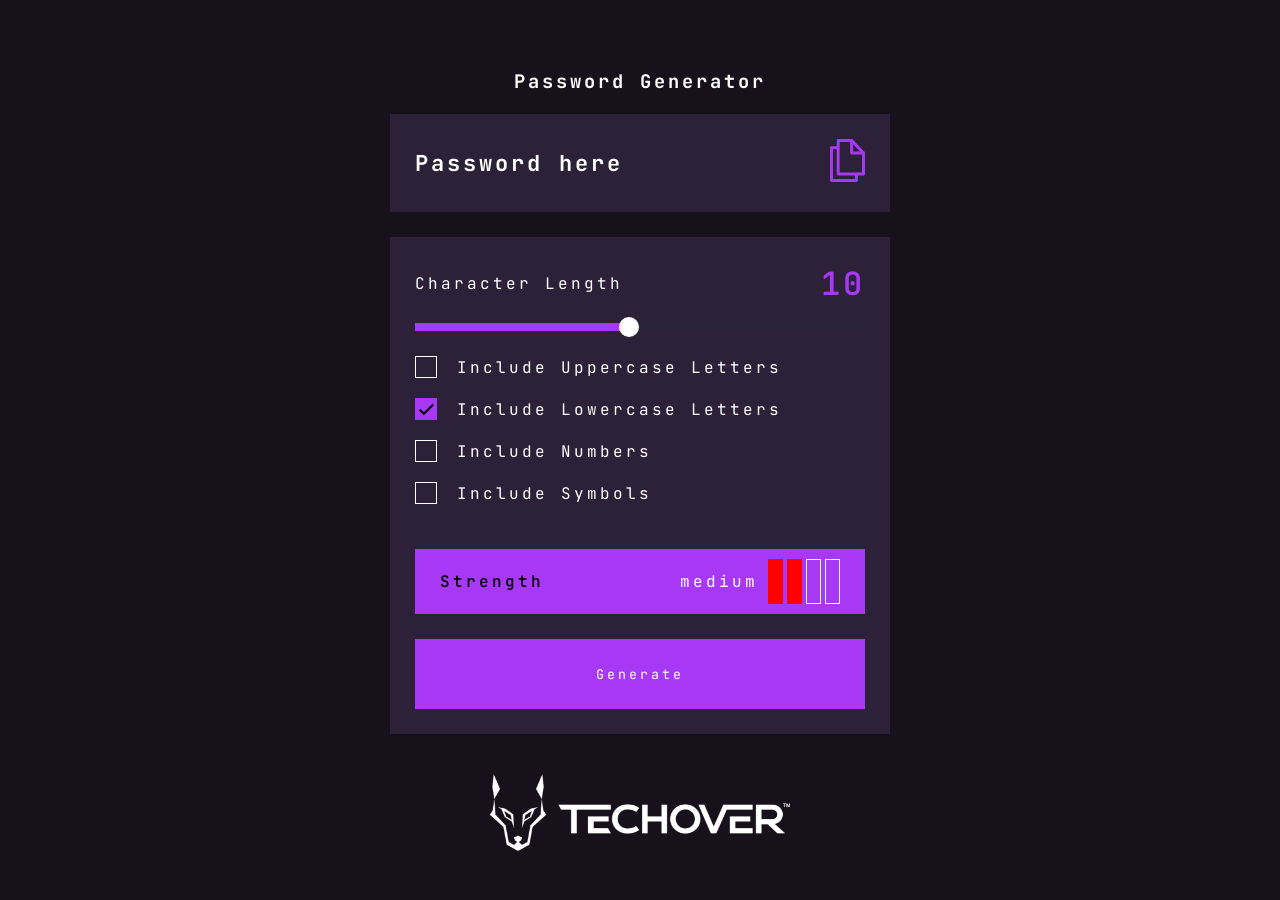
<file: index.html>
<!DOCTYPE html>
<html lang="en">
  <head>
    <meta charset="UTF-8" />
    <meta name="viewport" content="width=device-width, initial-scale=1.0" />
    <link rel="stylesheet" href="style.css" />
    <link rel="icon" sizes="32x32" href="./assets/images/techover.ico" />
    <link rel="preconnect" href="https://fonts.googleapis.com" />
    <link rel="preconnect" href="https://fonts.gstatic.com" crossorigin />
    <link
      href="https://fonts.googleapis.com/css2?family=JetBrains+Mono:ital,wght@0,100..800;1,100..800&display=swap"
      rel="stylesheet"
    />
    <title>Lösenords Generator</title>
  </head>
  <body>
    <h3 class="title">Password Generator</h3>
    <div class="copy-container">
      <p id="password">Password here</p>
      <a href="#" id="image-button">
        <img src="images/copy-icon.svg" alt="copyicon" class="clipboard-logo" />
      </a>
    </div>
    <div class="main-container">
      <div class="length-container">
        <p class="length">Character Length</p>
        <div class="length-num-box">10</div>
      </div>
      <div class="slide-container">
        <input type="range" min="1" max="20" value="10" class="slider" />
      </div>
      <div class="checkbox-container">
        <label class="check-button">
          <img src="images/checkmark.svg" alt="Checked" class="checkbox-img" />
          <input type="checkbox" id="inc-uppercase" class="checkboxs" />
        </label>
        <p>Include Uppercase Letters</p>
      </div>
      <div class="checkbox-container">
        <label class="check-button">
          <img src="images/checkmark.svg" alt="Checked" class="checkbox-img" />
          <input type="checkbox" id="inc-lowercase" class="checkboxs" checked />
        </label>
        <p>Include Lowercase Letters</p>
      </div>
      <div class="checkbox-container">
        <label class="check-button">
          <img src="images/checkmark.svg" alt="Checked" class="checkbox-img" />
          <input type="checkbox" id="inc-numbers" class="checkboxs" />
        </label>
        <p>Include Numbers</p>
      </div>
      <div class="checkbox-container">
        <label class="check-button">
          <img src="images/checkmark.svg" alt="Checked" class="checkbox-img" />
          <input type="checkbox" id="inc-symbols" class="checkboxs" />
        </label>
        <p>Include Symbols</p>
      </div>
      <div class="strength-container">
        <p id="strength-text">Strength</p>
        <div class="strength-indicator-container">
          <p id="strength-indicator-text">medium</p>
          <div class="bar-container">
            <div class="bar" id="bar1"></div>
            <div class="bar" id="bar2"></div>
            <div class="bar" id="bar3"></div>
            <div class="bar" id="bar4"></div>
          </div>
        </div>
      </div>
      <button id="generate-button">Generate</button>
    </div>
    <img
      src="images/techover-logo.png"
      alt="techover logo"
      class="techover-logo"
    />
    <script src="index.js"></script>
  </body>
</html>
</file>
<file: style.css>
* {
    padding: 0px;
    margin: 0px;
    /* border: red solid 1px; */
    font-family: "JetBrains Mono", monospace;
    color: white;
    letter-spacing: 3px;
    user-select: none;
}

body {
    background-color: #16111A;
    height: 100vh;
    width: 100vw;
    display: flex;
    justify-content: center;
    align-items: center;
    flex-direction: column;
    overflow-x: hidden;
}

p {
    font-weight: 400;
}

.title {
    margin: 20px;
}

.copy-container {
    background-color: #2d2039;
    width: 450px;
    margin-bottom: 25px;
    display: flex;
    justify-content: space-between;
    align-items: center;
    padding: 25px;
}

#password {
    font-size: 22px;
    font-weight: 700;
    user-select: all;
}

.main-container {
    background-color: #2d2039;
    width: 450px;
    padding: 25px;
}

.length-container {
    display: flex;
    justify-content: space-between;
    align-items: center;
    margin-bottom: 10px;
}

.length-num-box {
    color: #A638F6;
    font-size: 32px;
    font-weight: 600;
}

.slide-container {
    margin-bottom: 15px;
}

.slider {
    -webkit-appearance: none;
    width: 100%;
    height: 8px;
    background: linear-gradient(90deg, #A638F6 46%, #2a2438 46%);
    outline: none;

}

.slider::-webkit-slider-thumb {
    -webkit-appearance: none;
    appearance: none;
    width: 20px;
    height: 20px;
    background: #fff;
    border-radius: 50%;
    cursor: pointer;
}

.slider::-moz-range-thumb {
    width: 20px;
    height: 20px;
    background: #fff;
    border-radius: 50%;
    cursor: pointer;
}

.checkbox-container {
    margin: 20px 0px 20px 0px;
    display: flex;
    justify-content: flex-start;
    align-items: center;
    gap: 20px;
}

.check-button input {
    display: none
}

.checkbox-img {
    padding: 5px;
    width: 15px;
    height: 15px;
    opacity: 0;
}

.check-button {
    position: relative;
    width: 20px;
    height: 20px;
    margin-bottom: 0px;
    background-color: #2d2039;
    border: white solid 1px;
    display: flex;
    justify-content: center;
    align-items: center;
    cursor: pointer;
    user-select: none;
}

.check-button:has(input:checked) {
    background-color: #A638F6;
    border: #A638F6 solid 1px;

    .checkbox-img {
        opacity: 1;
    }
}

.strength-container {
    margin-top: 45px;
    background-color: #A638F6;
    display: flex;
    justify-content: space-between;
    align-items: center;
}

#strength-text {
    margin-left: 25px;
}

.strength-indicator-container {
    display: flex;
    justify-content: flex-end;
    align-items: center;
}

#strength-text {
    color: black;
    font-weight: 500;
}

.bar-container {
    margin-right: 25px;
    margin-left: 10px;
    display: flex;
    justify-content: center;
    align-items: center;
    gap: 4px;
}

.bar {
    width: 13px;
    height: 43px;
    border: solid #ff0101 1px;
    margin: 10px 0px 10px 0px;
    background-color: #ff0101;
}

#bar3 {
    border: solid white 1px;
    background-color: #A638F6;
}

#bar4 {
    border: solid white 1px;
    background-color: #A638F6;
}

#generate-button {
    width: 100%;
    height: 70px;
    margin-top: 25px;
    background-color: #A638F6;
    border-radius: 0%;
    border: none;
    cursor: pointer;
}

.techover-logo {
    margin-top: 40px;
}

@media screen and (max-width: 720px) {
    * {
        letter-spacing: 0px;
    }

    body {
        overflow-x: hidden;
    }


    p {
        font-weight: 300;
    }

    .title {
        margin-top: 70px;
    }

    .copy-container {
        width: 300px;
    }

    .main-container {
        width: 300px;
    }
}
</file>
